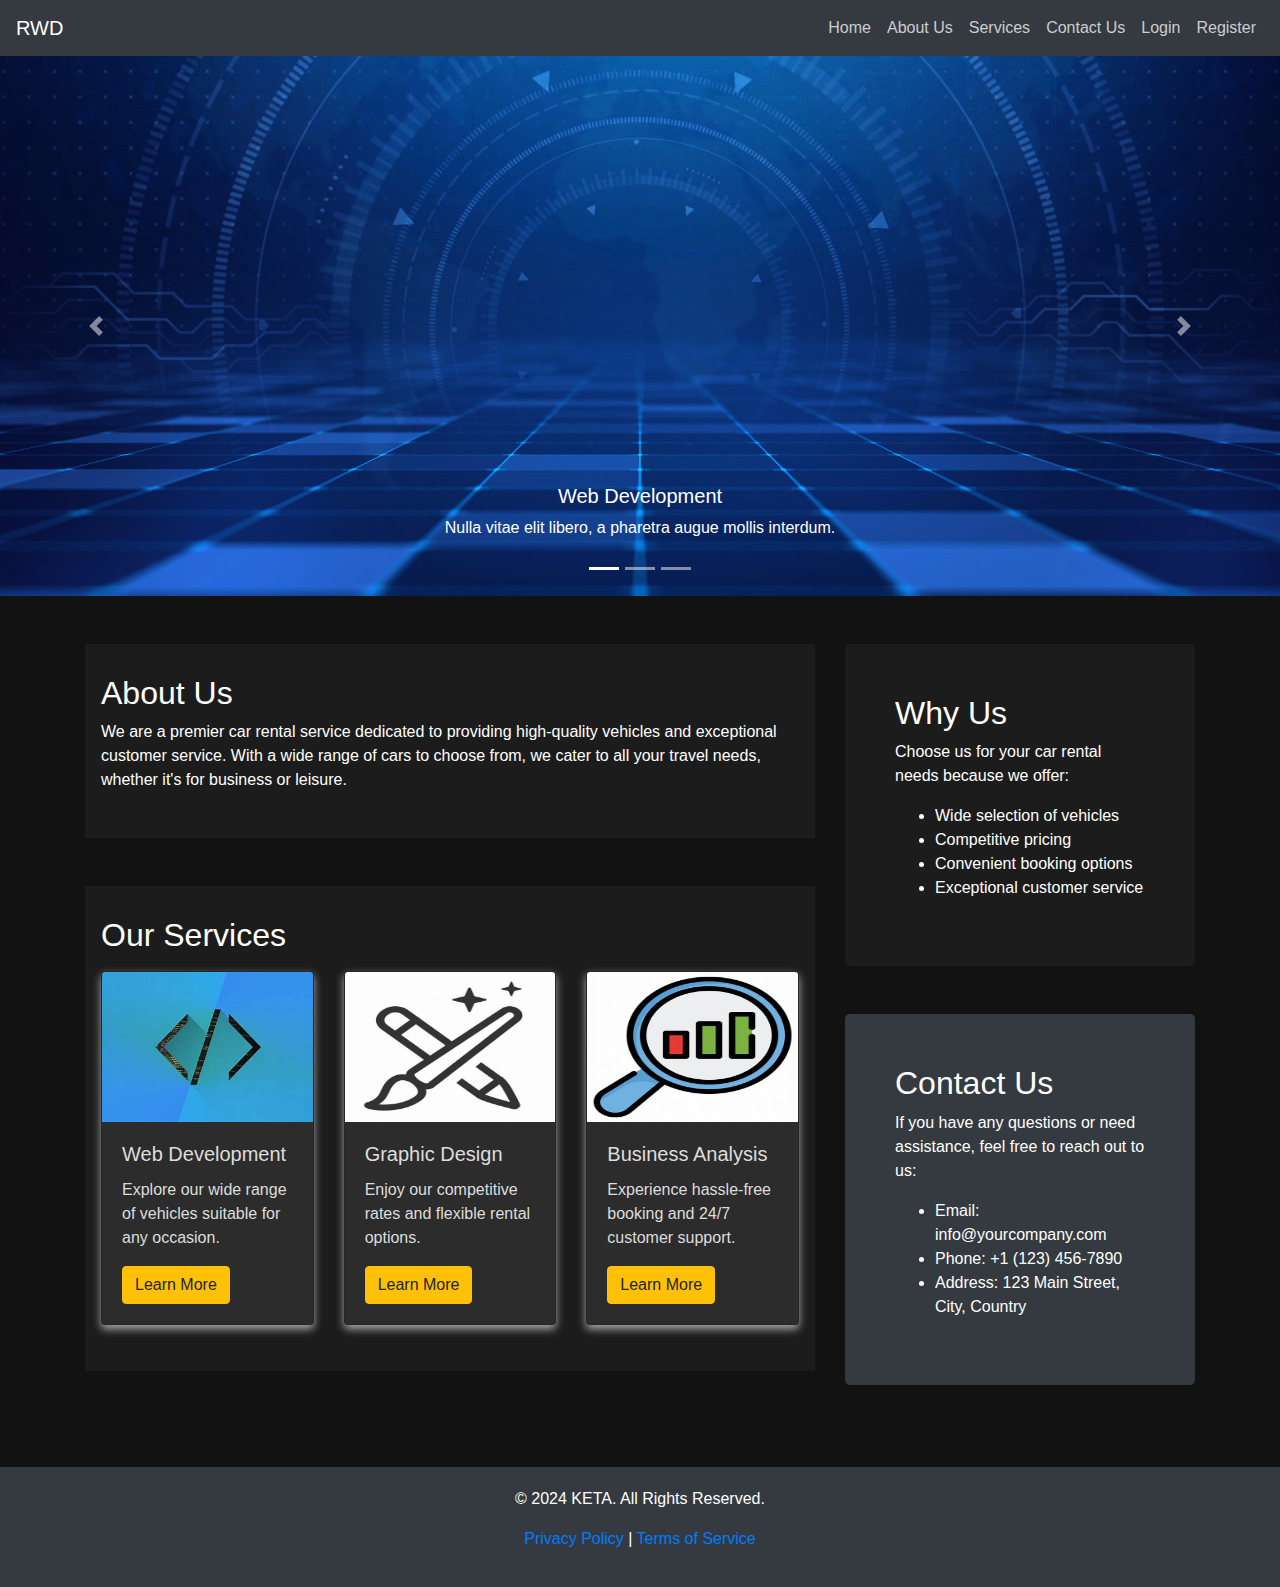
<file: index.html>
<!DOCTYPE html>
<html lang="en">
<head>
  <meta charset="UTF-8">
  <meta name="viewport" content="width=device-width, initial-scale=1.0">
  <title>Home Page</title>
  <link href="https://stackpath.bootstrapcdn.com/bootstrap/4.5.2/css/bootstrap.min.css" rel="stylesheet">
  <link href="./css/styles.css" rel="stylesheet">
  <style>
  
    .why-us-section {
      background-color: #1c1c1c;
      color: #fff;
      padding: 50px;
    }
    .contact-section {
      background-color: #343a40;
      color: #fff;
      padding: 50px;
    }
    .carousel-item{
        background-size: cover;
        background-repeat: no-repeat;
        background-position: center;
    }
    .card-img-top{
        height: 150px !important;
        width: 300px;

    }
  </style>
</head>
<body>

  <nav class="navbar navbar-expand-lg navbar-dark bg-dark">
    <a class="navbar-brand" href="#">RWD</a>
    <button class="navbar-toggler" type="button" data-toggle="collapse" data-target="#navbarNav" aria-controls="navbarNav" aria-expanded="false" aria-label="Toggle navigation">
      <span class="navbar-toggler-icon"></span>
    </button>
    <div class="collapse navbar-collapse" id="navbarNav">
      <ul class="navbar-nav ml-auto">
        <li class="nav-item">
          <a class="nav-link" href="#">Home</a>
        </li>
        <li class="nav-item">
          <a class="nav-link" href="#aboutUs">About Us</a>
        </li>
        <li class="nav-item">
          <a class="nav-link" href="#services">Services</a>
        </li>
        <li class="nav-item">
          <a class="nav-link" href="#contact">Contact Us</a>
        </li>
        <li class="nav-item">
          <a class="nav-link" id="loginLink" href="#">Login</a>
        </li>
        <li class="nav-item">
          <a class="nav-link" id="registerLink" href="register.html">Register</a>
        </li>
      </ul>
    </div>
  </nav>
<!-- I have Used a bootstrap carousel and customized on it by images , , -->
  <div id="carouselExampleIndicators" class="carousel slide" data-ride="carousel">
    <ol class="carousel-indicators">
      <li data-target="#carouselExampleIndicators" data-slide-to="0" class="active"></li>
      <li data-target="#carouselExampleIndicators" data-slide-to="1"></li>
      <li data-target="#carouselExampleIndicators" data-slide-to="2"></li>
    </ol>
    <div class="carousel-inner">
      <div class="carousel-item active" style="background-image: url('./assets/design-features.jpg');">
        <div class="carousel-caption d-none d-md-block">
          <h5>Web Development </h5>
          <p>Nulla vitae elit libero, a pharetra augue mollis interdum.</p>
        </div>
      </div>
      <div class="carousel-item" style="background-image: url('./assets/landing-image.png');">
        <div class="carousel-caption d-none d-md-block">
          <h5>Graphic Design</h5>
          <p>Lorem ipsum dolor sit amet, consectetur adipiscing elit.</p>
        </div>
      </div>
      <div class="carousel-item" style="background-image: url('./assets/landing.jpg');">
        <div class="carousel-caption d-none d-md-block">
          <h5>Business Analysis</h5>
          <p>Praesent commodo cursus magna, vel scelerisque nisl consectetur.</p>
        </div>
      </div>
    </div>
    <a class="carousel-control-prev" href="#carouselExampleIndicators" role="button" data-slide="prev">
      <span class="carousel-control-prev-icon" aria-hidden="true"></span>
      <span class="sr-only">Previous</span>
    </a>
    <a class="carousel-control-next" href="#carouselExampleIndicators" role="button" data-slide="next">
      <span class="carousel-control-next-icon" aria-hidden="true"></span>
      <span class="sr-only">Next</span>
    </a>
  </div>

  <div class="container mt-5">
    
    <div class="row">
      <div class="col-md-12 col-lg-8">
        <div id="aboutUs" class="about-section px-3">
          <h2 class="">About Us</h2>
          <p>We are a premier car rental service dedicated to providing high-quality vehicles and exceptional customer service. With a wide range of cars to choose from, we cater to all your travel needs, whether it's for business or leisure.</p>
        </div>

        <div id="services" class="services-section my-5 px-3">
          <h2 class="mb-3">Our Services</h2>
          <div class="row">
            <div class="col-md-4">
              <div class="card mb-3">
                <img src="./assets/OIP.jpeg" class="card-img-top w-100" alt="Service 1">
                <div class="card-body">
                  <h5 class="card-title">Web Development</h5>
                  <p class="card-text">Explore our wide range of vehicles suitable for any occasion.</p>
                  <a href="#" class="btn btn-warning">Learn More</a>
                </div>
              </div>
            </div>
            <div class="col-md-4">
              <div class="card mb-3">
                <img src="./assets/OIP1.jpeg" class="card-img-top w-100" alt="Service 2">
                <div class="card-body">
                  <h5 class="card-title">Graphic Design</h5>
                  <p class="card-text">Enjoy our competitive rates and flexible rental options.</p>
                  <a href="#" class="btn btn-warning">Learn More</a>
                </div>
              </div>
            </div>
            <div class="col-md-4">
              <div class="card mb-3">
                <img src="./assets/OIP2.jpeg" class="card-img-top w-100" alt="Service 3">
                <div class="card-body">
                  <h5 class="card-title">Business Analysis </h5>
                  <p class="card-text">Experience hassle-free booking and 24/7 customer support.</p>
                  <a href="#" class="btn btn-warning">Learn More</a>
                </div>
              </div>
            </div>
          </div>
        </div>
      </div>

      <div class="col-md-12 col-lg-4">
        <div id="whyUs" class="why-us-section rounded-lg">
          <h2>Why Us</h2>
          <p>Choose us for your car rental needs because we offer:</p>
          <ul>
            <li>Wide selection of vehicles</li>
            <li>Competitive pricing</li>
            <li>Convenient booking options</li>
            <li>Exceptional customer service</li>
          </ul>
        </div>

        <div id="contact" class="contact-section mt-5 rounded-lg">
          <h2>Contact Us</h2>
          <p>If you have any questions or need assistance, feel free to reach out to us:</p>
          <ul>
            <li>Email: info@yourcompany.com</li>
            <li>Phone: +1 (123) 456-7890</li>
            <li>Address: 123 Main Street, City, Country</li>
          </ul>
        </div>
      </div>
    </div>
  </div>

  <footer class="text-center mt-5">
    <p>&copy; 2024 KETA. All Rights Reserved.</p>
    <p><a href="#">Privacy Policy</a> | <a href="#">Terms of Service</a></p>
  </footer>

  <script src="https://code.jquery.com/jquery-3.5.1.slim.min.js"></script>
  <script src="https://cdn.jsdelivr.net/npm/@popperjs/core@2.5.4/dist/umd/popper.min.js"></script>
  <script src="https://stackpath.bootstrapcdn.com/bootstrap/4.5.2/js/bootstrap.min.js"></script>
  <script>
    // control Links 34an tb2a fol
    const isLogged = localStorage.getItem("currentUser");
    if (isLogged) {
      document.querySelector("#loginLink").textContent = "Log Out";
      document.querySelector("#registerLink").style.display = 'none';
    } else {
      document.querySelector("#loginLink").textContent = "Login";
      document.querySelector("#registerLink").style.display = 'block';
    }

    const loginLink = document.querySelector("#loginLink");
    loginLink?.addEventListener("click", function() {
      if (loginLink.textContent === "Log Out") {
        logOut();
      } else {
        window.location.href = 'login.html';
      }
    });

    // Function to logout user
    function logOut() {
      localStorage.removeItem("currentUser");
      window.location.reload();
    }
  </script>
</body>
</html>
</file>
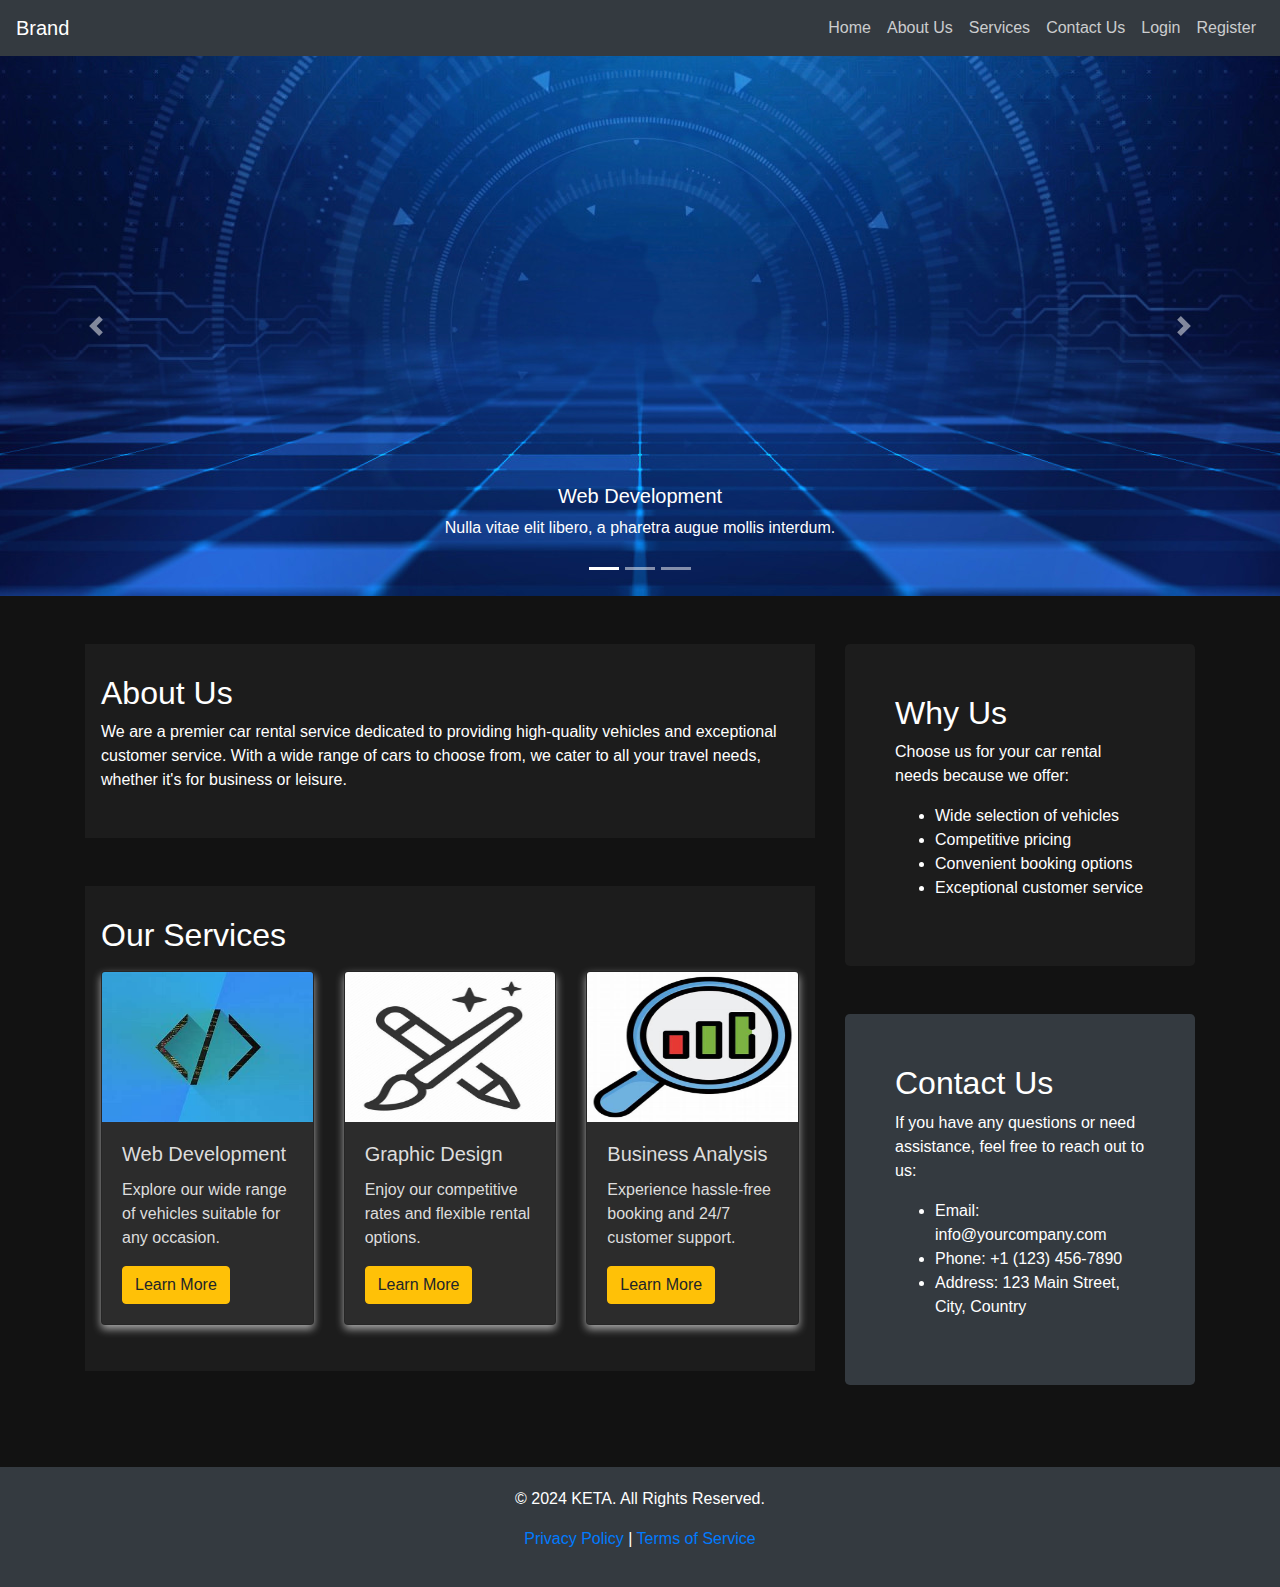
<file: home.html>
<!DOCTYPE html>
<html lang="en">
<head>
  <meta charset="UTF-8">
  <meta name="viewport" content="width=device-width, initial-scale=1.0">
  <title>Home Page</title>
  <link href="https://stackpath.bootstrapcdn.com/bootstrap/4.5.2/css/bootstrap.min.css" rel="stylesheet">
  <link href="./css/styles.css" rel="stylesheet">
  <style>
  
    .why-us-section {
      background-color: #1c1c1c;
      color: #fff;
      padding: 50px;
    }
    .contact-section {
      background-color: #343a40;
      color: #fff;
      padding: 50px;
    }
    .carousel-item{
        background-size: cover;
        background-repeat: no-repeat;
        background-position: center;
    }
    .card-img-top{
        height: 150px !important;
        width: 300px;

    }
  </style>
</head>
<body>

  <nav class="navbar navbar-expand-lg navbar-dark bg-dark">
    <a class="navbar-brand" href="#">Brand</a>
    <button class="navbar-toggler" type="button" data-toggle="collapse" data-target="#navbarNav" aria-controls="navbarNav" aria-expanded="false" aria-label="Toggle navigation">
      <span class="navbar-toggler-icon"></span>
    </button>
    <div class="collapse navbar-collapse" id="navbarNav">
      <ul class="navbar-nav ml-auto">
        <li class="nav-item">
          <a class="nav-link" href="#">Home</a>
        </li>
        <li class="nav-item">
          <a class="nav-link" href="#aboutUs">About Us</a>
        </li>
        <li class="nav-item">
          <a class="nav-link" href="#services">Services</a>
        </li>
        <li class="nav-item">
          <a class="nav-link" href="#contact">Contact Us</a>
        </li>
        <li class="nav-item">
          <a class="nav-link" id="loginLink" href="#">Login</a>
        </li>
        <li class="nav-item">
          <a class="nav-link" id="registerLink" href="register.html">Register</a>
        </li>
      </ul>
    </div>
  </nav>
<!-- I have Used a bootstrap carousel and customized on it by images , , -->
  <div id="carouselExampleIndicators" class="carousel slide" data-ride="carousel">
    <ol class="carousel-indicators">
      <li data-target="#carouselExampleIndicators" data-slide-to="0" class="active"></li>
      <li data-target="#carouselExampleIndicators" data-slide-to="1"></li>
      <li data-target="#carouselExampleIndicators" data-slide-to="2"></li>
    </ol>
    <div class="carousel-inner">
      <div class="carousel-item active" style="background-image: url('./assets/design-features.jpg');">
        <div class="carousel-caption d-none d-md-block">
          <h5>Web Development </h5>
          <p>Nulla vitae elit libero, a pharetra augue mollis interdum.</p>
        </div>
      </div>
      <div class="carousel-item" style="background-image: url('./assets/landing-image.png');">
        <div class="carousel-caption d-none d-md-block">
          <h5>Graphic Design</h5>
          <p>Lorem ipsum dolor sit amet, consectetur adipiscing elit.</p>
        </div>
      </div>
      <div class="carousel-item" style="background-image: url('./assets/landing.jpg');">
        <div class="carousel-caption d-none d-md-block">
          <h5>Business Analysis</h5>
          <p>Praesent commodo cursus magna, vel scelerisque nisl consectetur.</p>
        </div>
      </div>
    </div>
    <a class="carousel-control-prev" href="#carouselExampleIndicators" role="button" data-slide="prev">
      <span class="carousel-control-prev-icon" aria-hidden="true"></span>
      <span class="sr-only">Previous</span>
    </a>
    <a class="carousel-control-next" href="#carouselExampleIndicators" role="button" data-slide="next">
      <span class="carousel-control-next-icon" aria-hidden="true"></span>
      <span class="sr-only">Next</span>
    </a>
  </div>

  <div class="container mt-5">
    
    <div class="row">
      <div class="col-md-12 col-lg-8">
        <div id="aboutUs" class="about-section px-3">
          <h2 class="">About Us</h2>
          <p>We are a premier car rental service dedicated to providing high-quality vehicles and exceptional customer service. With a wide range of cars to choose from, we cater to all your travel needs, whether it's for business or leisure.</p>
        </div>

        <div id="services" class="services-section my-5 px-3">
          <h2 class="mb-3">Our Services</h2>
          <div class="row">
            <div class="col-md-4">
              <div class="card mb-3">
                <img src="./assets/OIP.jpeg" class="card-img-top w-100" alt="Service 1">
                <div class="card-body">
                  <h5 class="card-title">Web Development</h5>
                  <p class="card-text">Explore our wide range of vehicles suitable for any occasion.</p>
                  <a href="#" class="btn btn-warning">Learn More</a>
                </div>
              </div>
            </div>
            <div class="col-md-4">
              <div class="card mb-3">
                <img src="./assets/OIP1.jpeg" class="card-img-top w-100" alt="Service 2">
                <div class="card-body">
                  <h5 class="card-title">Graphic Design</h5>
                  <p class="card-text">Enjoy our competitive rates and flexible rental options.</p>
                  <a href="#" class="btn btn-warning">Learn More</a>
                </div>
              </div>
            </div>
            <div class="col-md-4">
              <div class="card mb-3">
                <img src="./assets/OIP2.jpeg" class="card-img-top w-100" alt="Service 3">
                <div class="card-body">
                  <h5 class="card-title">Business Analysis </h5>
                  <p class="card-text">Experience hassle-free booking and 24/7 customer support.</p>
                  <a href="#" class="btn btn-warning">Learn More</a>
                </div>
              </div>
            </div>
          </div>
        </div>
      </div>

      <div class="col-md-12 col-lg-4">
        <div id="whyUs" class="why-us-section rounded-lg">
          <h2>Why Us</h2>
          <p>Choose us for your car rental needs because we offer:</p>
          <ul>
            <li>Wide selection of vehicles</li>
            <li>Competitive pricing</li>
            <li>Convenient booking options</li>
            <li>Exceptional customer service</li>
          </ul>
        </div>

        <div id="contact" class="contact-section mt-5 rounded-lg">
          <h2>Contact Us</h2>
          <p>If you have any questions or need assistance, feel free to reach out to us:</p>
          <ul>
            <li>Email: info@yourcompany.com</li>
            <li>Phone: +1 (123) 456-7890</li>
            <li>Address: 123 Main Street, City, Country</li>
          </ul>
        </div>
      </div>
    </div>
  </div>

  <footer class="text-center mt-5">
    <p>&copy; 2024 KETA. All Rights Reserved.</p>
    <p><a href="#">Privacy Policy</a> | <a href="#">Terms of Service</a></p>
  </footer>

  <script src="https://code.jquery.com/jquery-3.5.1.slim.min.js"></script>
  <script src="https://cdn.jsdelivr.net/npm/@popperjs/core@2.5.4/dist/umd/popper.min.js"></script>
  <script src="https://stackpath.bootstrapcdn.com/bootstrap/4.5.2/js/bootstrap.min.js"></script>
  <script>
    // control Links 34an tb2a fol
    const isLogged = localStorage.getItem("currentUser");
    if (isLogged) {
      document.querySelector("#loginLink").textContent = "Log Out";
      document.querySelector("#registerLink").style.display = 'none';
    } else {
      document.querySelector("#loginLink").textContent = "Login";
      document.querySelector("#registerLink").style.display = 'block';
    }

    const loginLink = document.querySelector("#loginLink");
    loginLink?.addEventListener("click", function() {
      if (loginLink.textContent === "Log Out") {
        logOut();
      } else {
        window.location.href = 'login.html';
      }
    });

    // Function to logout user
    function logOut() {
      localStorage.removeItem("currentUser");
      window.location.reload();
    }
  </script>
</body>
</html>
</file>
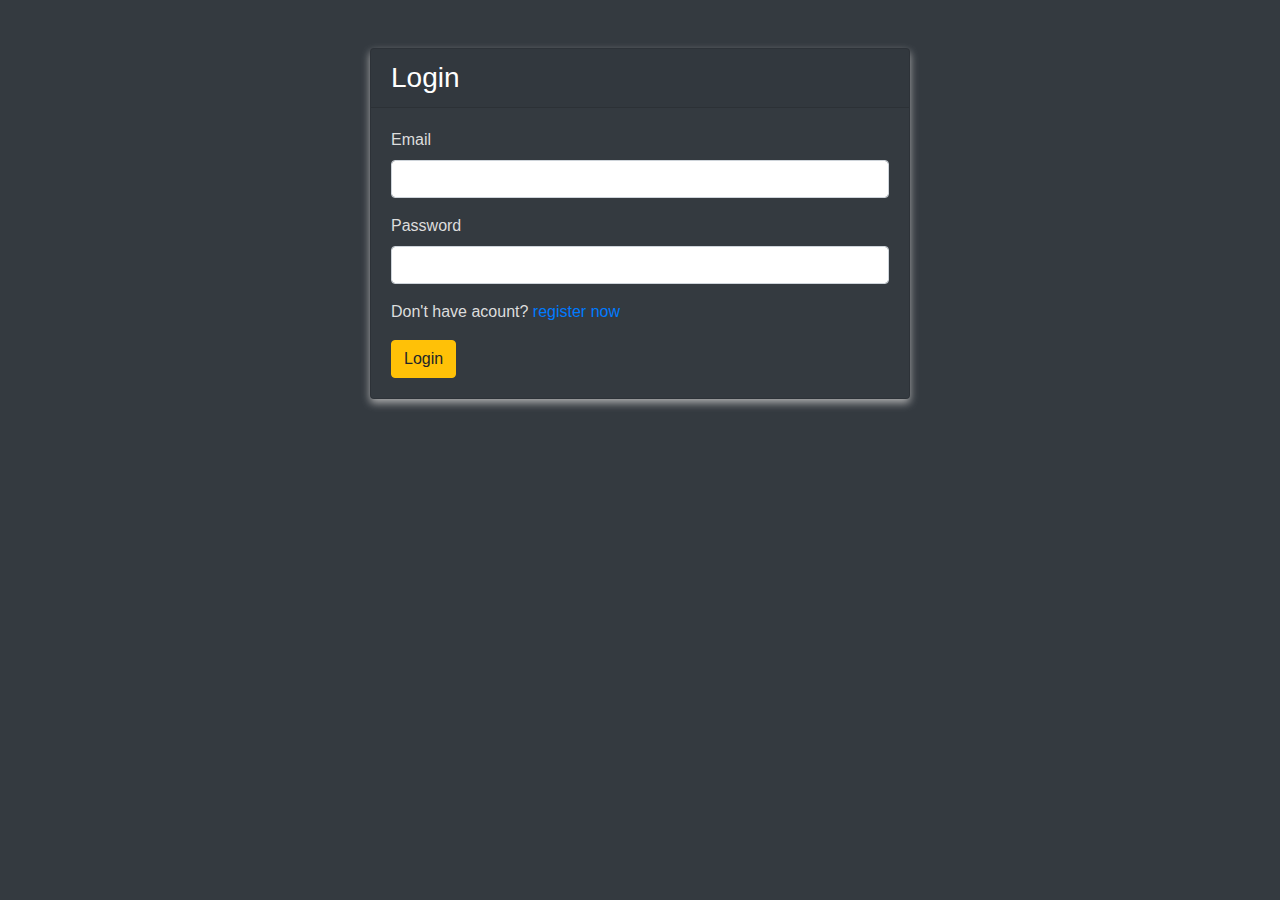
<file: login.html>
<!DOCTYPE html>
<html lang="en">
<head>
  <meta charset="UTF-8">
  <meta name="viewport" content="width=device-width, initial-scale=1.0">
  <title>Login Page</title>
  <link href="https://stackpath.bootstrapcdn.com/bootstrap/4.5.2/css/bootstrap.min.css" rel="stylesheet">
  <link href="./css/styles.css" rel="stylesheet">
</head>
<body class="bg-dark">
  
  <div class="container mt-5">
    <div class="row justify-content-center">
      <div class="col-md-6">
        <div class="card bg-dark text-white">
          <div class="card-header h3">
            Login
          </div>
          <div class="card-body">
            <form id="loginForm">
              <div class="form-group">
                <label for="email">Email</label>
                <input type="text" class="form-control" id="email" name="email">
              </div>
              <div class="form-group">
                <label for="password">Password</label>
                <input type="password" class="form-control" id="password" name="password">
              </div>
              <p>Don't have acount? <a href="register.html">register now</a></p>
              <button type="submit" class="btn btn-warning">Login</button>
             
            </form>
          </div>
        </div>
      </div>
    </div>
  </div>

  <script src="./js/login.js"></script>
  <script src="https://code.jquery.com/jquery-3.5.1.slim.min.js"></script>
  <script src="https://cdn.jsdelivr.net/npm/@popperjs/core@2.5.4/dist/umd/popper.min.js"></script>
  <script src="https://stackpath.bootstrapcdn.com/bootstrap/4.5.2/js/bootstrap.min.js"></script>
</body>
</html>
</file>
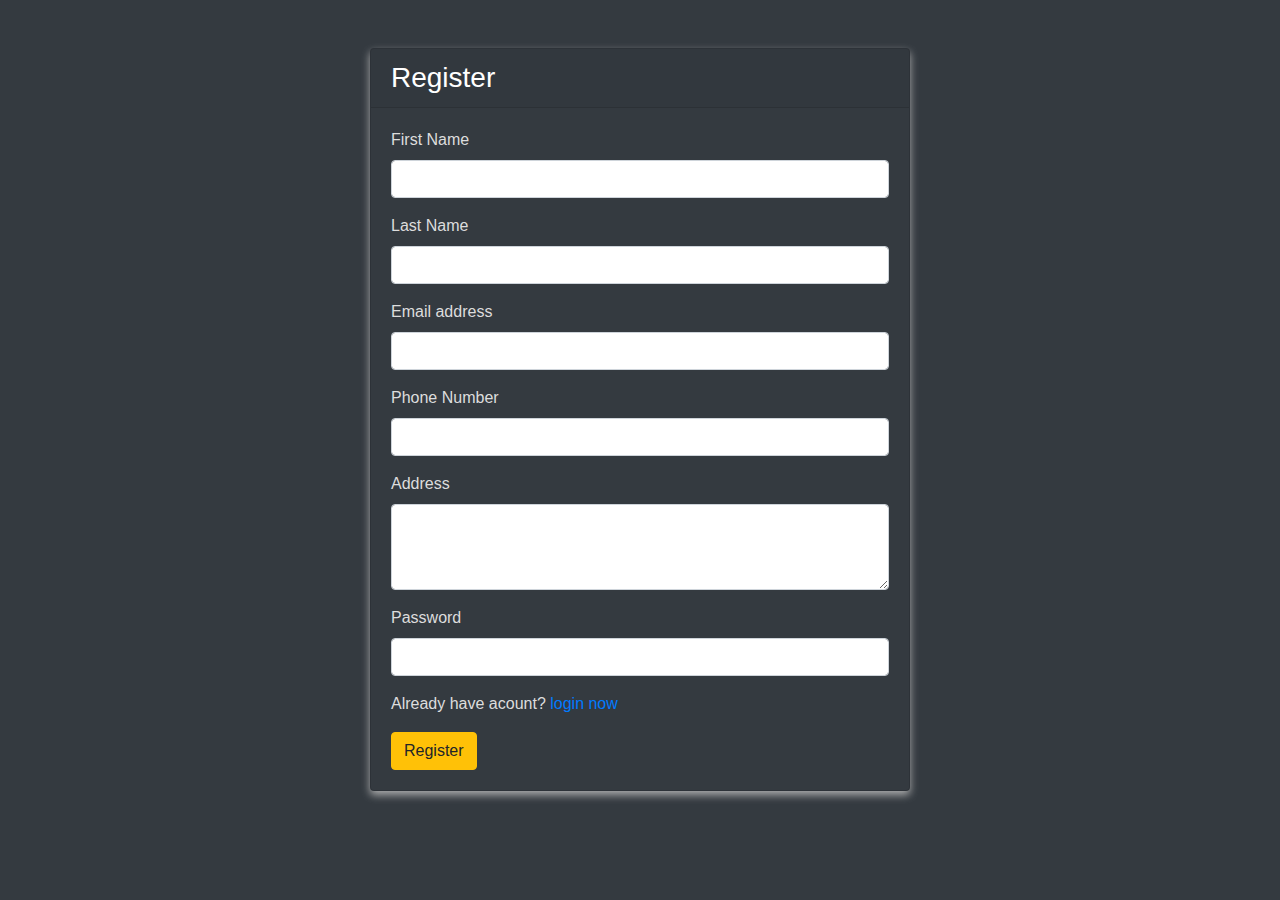
<file: register.html>
<!DOCTYPE html>
<html lang="en">
<head>
  <meta charset="UTF-8">
  <meta name="viewport" content="width=device-width, initial-scale=1.0">
  <title>Register Page</title>
  <link href="https://stackpath.bootstrapcdn.com/bootstrap/4.5.2/css/bootstrap.min.css" rel="stylesheet">
  <link href="./css/styles.css" rel="stylesheet">
 
</head>
<body class="bg-dark">
  
  <div class="container mt-5">
    <div class="row justify-content-center">
      <div class="col-md-6">
        <div class="card bg-dark text-white">
          <div class="card-header h3 ">
            Register
          </div>
          <div class="card-body">
            <form id="registerForm">
              <div class="form-group ">
                <label for="firstname">First Name</label>
                <input type="text" class="form-control" id="firstname" name="firstname" required>
              </div>
              <div class="form-group">
                <label for="lastname">Last Name</label>
                <input type="text" class="form-control" id="lastname" name="lastname" required>
              </div>
              <div class="form-group">
                <label for="email">Email address</label>
                <input type="email" class="form-control" id="email" name="email" required>
              </div>
              <div class="form-group">
                <label for="phone">Phone Number</label>
                <input type="tel" class="form-control" id="phone" name="phone">
              </div>
              <div class="form-group">
                <label for="address">Address</label>
                <textarea class="form-control" id="address" name="address" rows="3"></textarea>
              </div>
              <div class="form-group">
                <label for="password">Password</label>
                <input type="password" class="form-control" id="password" name="password" required>
              </div>
              <p>Already have acount? <a href="login.html">login now</a></p>
              <button type="submit" class="btn btn-warning">Register</button>
            </form>
          </div>
        </div>
      </div>
    </div>
  </div>
  <script src="./js/register.js"></script>
  <script src="https://code.jquery.com/jquery-3.5.1.slim.min.js"></script>
  <script src="https://cdn.jsdelivr.net/npm/@popperjs/core@2.5.4/dist/umd/popper.min.js"></script>
  <script src="https://stackpath.bootstrapcdn.com/bootstrap/4.5.2/js/bootstrap.min.js"></script>
</body>
</html>
</file>
<file: css/styles.css>
*{
    scroll-behavior: smooth;
}
body {
    background-color: #121212;
    color: #ffffff;
  }
  .navbar-dark .navbar-nav .nav-link {
    color: rgba(255, 255, 255, 0.75);
  }
  .navbar-dark .navbar-nav .nav-link:hover {
    color: rgba(255, 255, 255, 1);
  }
  .carousel-item {
    height: 60vh;
    background-size: cover;
    background-position: center center;
  }
  .about-section, .services-section {
    padding: 30px 0;
    background-color: #1c1c1c;
  }
  .card {
    background-color: #2c2c2c;
    box-shadow: 0 4px 8px rgba(184, 184, 184, 0.913); 
  }
  .card-body {
    color: #ddd;
  }
  footer {
    background-color: #343a40;
    color: white;
    padding: 20px 0;
  }
</file>
